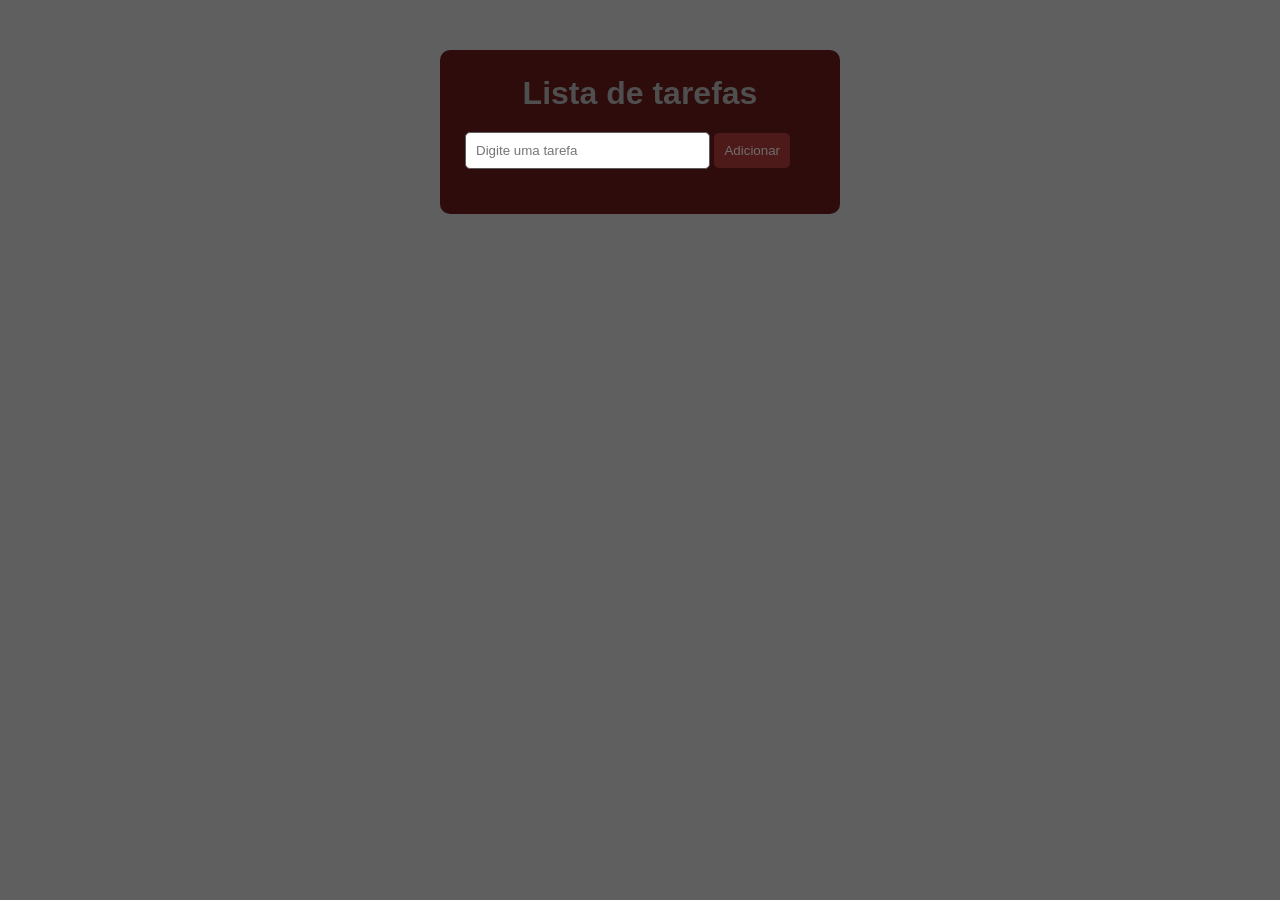
<file: WebDev-FrontEnd/Aula 7 - 25.09/index.html>
<!DOCTYPE html>
<html lang="en">
<head>
    <meta charset="UTF-8">
    <meta name="viewport" content="width=device-width, initial-scale=1.0">
    <title>Lista de tarefas</title>
    <link rel="stylesheet" href="style.css"
</head>
<body>
    <div class="container">
        <h1>Lista de tarefas</h1>
    <input type="text" id="tarefa" placeholder="Digite uma tarefa">
    <button id="adicionar">Adicionar</button>
    <ul id="lista"></ul>

    </div>
    <script type="text/javascript" src="tarefas.js"></script>
</body>
</html>
</file>
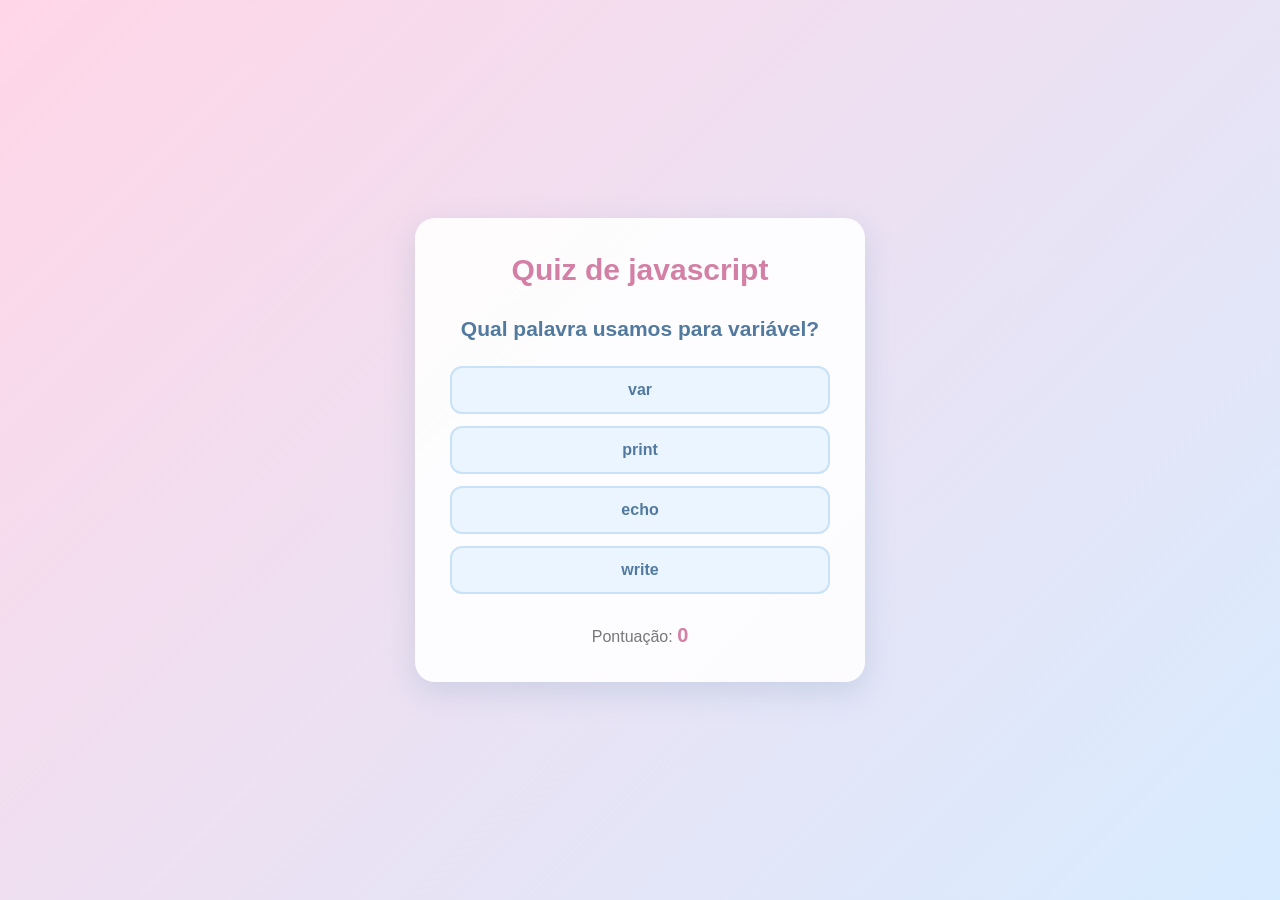
<file: WebDev-FrontEnd/Aula 7 - 25.09/quiz.html>
<!DOCTYPE html>
<html lang="pt-br">
<head>
    <meta charset="UTF-8">
    <meta name="viewport" content="width=device-width, initial-scale=1.0">
    <title>Quiz</title>
    <link rel="stylesheet" href="style2.css">
</head>
<body>
    <div class="quiz">
        <h1>Quiz de javascript</h1>
        <h2 id = "pergunta"> </h2>
        <div id="opcoes"></div>
        <p>Pontuação: <span id = "pontuacao"> 0 </span></p>
    </div>
    <script type = "text/javascript" src="quizz.js"></script>
</body>
</html>
</file>
<file: WebDev-FrontEnd/Aula 7 - 25.09/style.css>
* {
    margin: 0;
    padding: 0;
    box-sizing: border-box;
}

body {
    font-family: Arial, sans-serif;
    background-color: #5f5f5f;
    display: flex;
    justify-content: center;
    padding-top: 50px;
}

.container {
    width: 400px;
    background-color: rgb(46, 12, 12);
    padding: 25px;
    border-radius: 10px;
}

h1 {
    text-align: center;
    margin-bottom: 20px;
    color: #4f4f4f;
}

#tarefa {
    width: 70%;
    padding: 10px;
    border: 1px solid #5d5d5d;
    border-radius: 5px;
}

#adicionar {
    padding: 10px;
    background-color: #4d1919;
    color: rgb(111, 111, 111);
    border: none;
    border-radius: 5px;
    cursor: pointer;
}

#adicionar:hover {
    background-color: #0056b3;
}

ul {
    margin-top: 20px;
    list-style: none;
}

li {
    display: flex;
    justify-content: space-between;
    align-items: center;
    background-color: #222222;
    padding: 10px;
    margin-bottom: 10px;
    border-radius: 5px;
}

.remover {
    background-color: #dc3545;
    color: rgb(255, 207, 207);
    border: none;
    padding: 6px 10px;
    border-radius: 5px;
    cursor: pointer;
}

.remover:hover {
    background-color: #b02a37;
}
</file>
<file: WebDev-FrontEnd/Aula 7 - 25.09/style2.css>
* {
    margin: 0;
    padding: 0;
    box-sizing: border-box;
}

body {
    font-family: Arial, sans-serif;
    min-height: 100vh;

    display: flex;
    justify-content: center;
    align-items: center;

    background: linear-gradient(
        135deg,
        #ffd6e7,
        #d8ecff
    );
}

.quiz {
    width: 450px;
    padding: 35px;

    background-color: rgba(255, 255, 255, 0.9);

    border-radius: 20px;

    box-shadow:
        0 10px 30px rgba(120, 150, 180, 0.25);

    text-align: center;
}


h1 {
    color: #d47fa5;
    margin-bottom: 30px;
    font-size: 30px;
}


#pergunta {
    color: #527a9f;
    font-size: 21px;
    margin-bottom: 25px;
}


#opcoes {
    display: flex;
    flex-direction: column;
    gap: 12px;
}


.opcao {
    width: 100%;
    padding: 13px;

    border: 2px solid #c9e2f7;
    border-radius: 12px;

    background-color: #eaf5ff;
    color: #527a9f;

    font-size: 16px;
    font-weight: bold;

    cursor: pointer;

    transition: 0.2s;
}


.opcao:hover {
    background-color: #ffddeb;
    border-color: #f2b8d0;

    color: #b85f88;

    transform: translateY(-2px);
}


p {
    margin-top: 30px;

    color: #777;
    font-size: 16px;
}

#pontuacao {
    color: #d47fa5;
    font-size: 20px;
    font-weight: bold;
}


.opcao:active {
    transform: scale(0.97);
}
</file>
